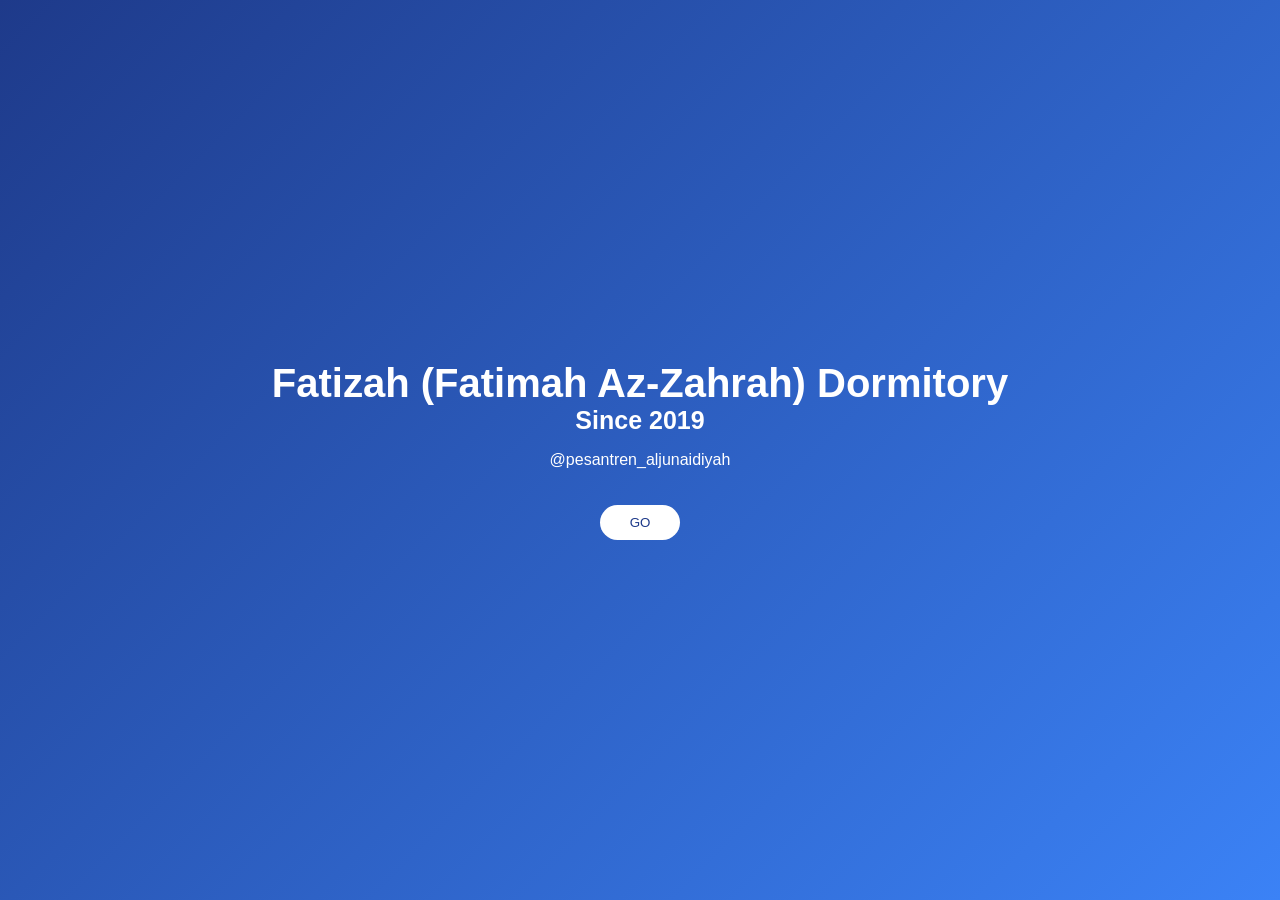
<file: index.html>
<!DOCTYPE html>
<html lang="id">
<head>
  <meta charset="UTF-8">
  <title>Fatizah 26</title>
  <link rel="stylesheet" href="style.css">
</head>
<body>

<div class="welcome">
  <h1>Fatizah (Fatimah Az-Zahrah) Dormitory</h1>
  <h2>Since 2019</h2>
  <p class=>@pesantren_aljunaidiyah</p>
  <button onclick="window.location.href='main.html'">GO</button>
</div>

</body>
</html>
</file>
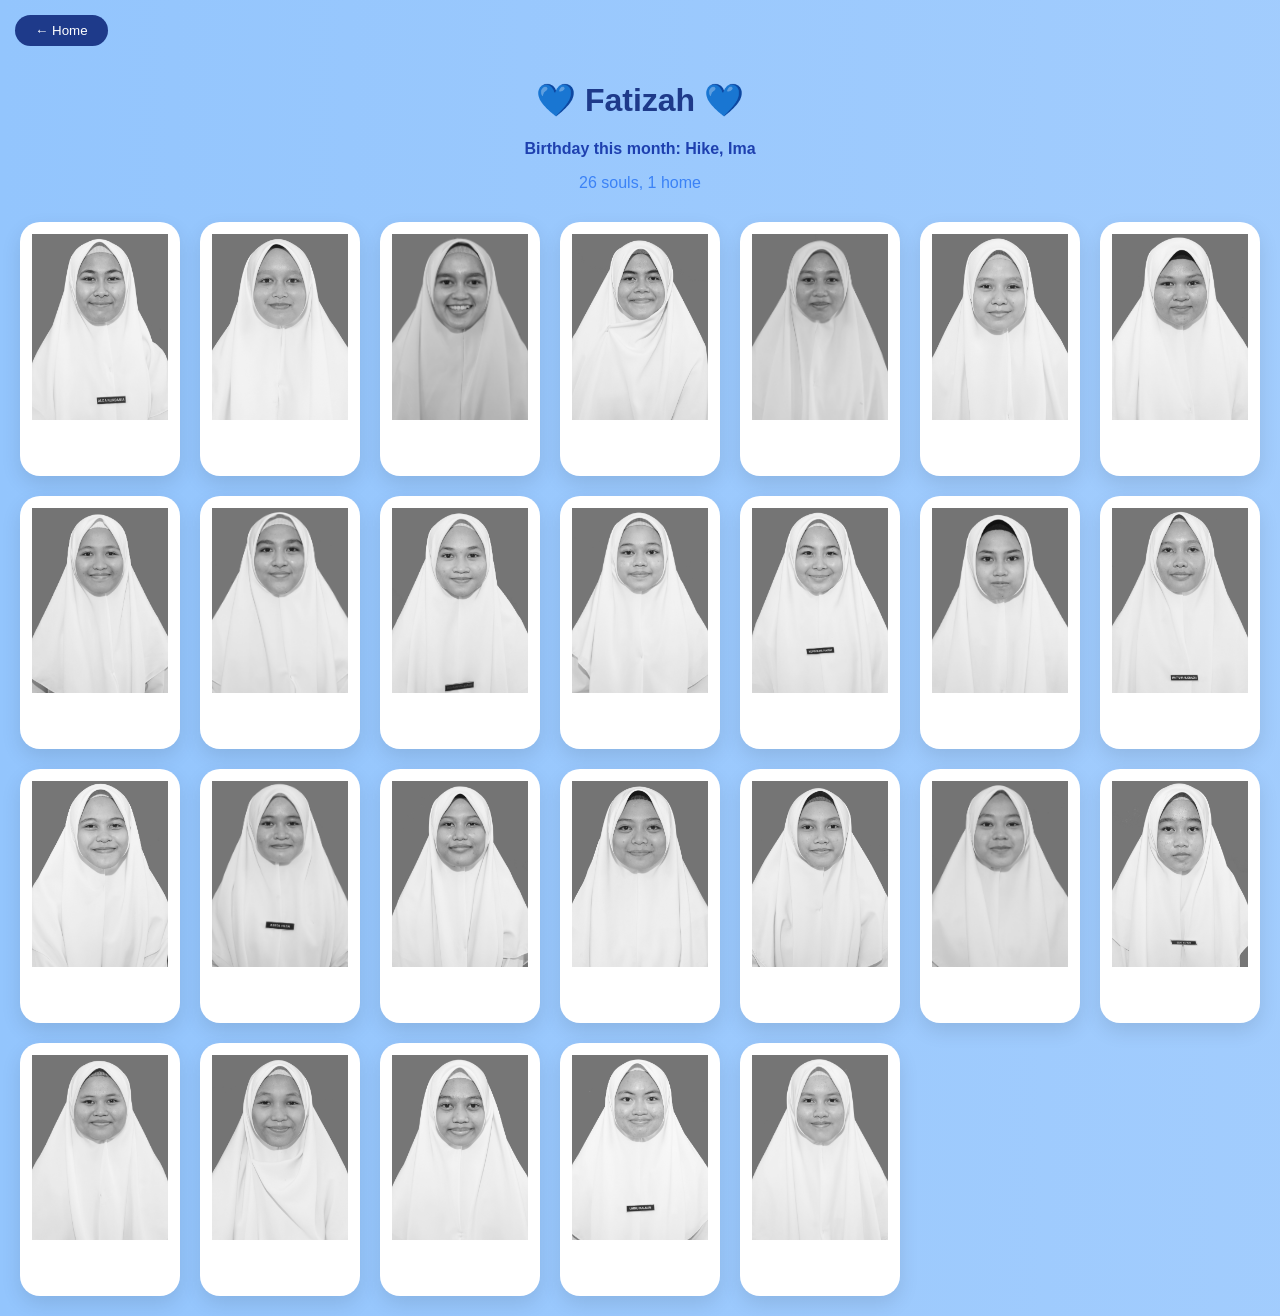
<file: main.html>
<!DOCTYPE html>
<html lang="id">
<head>
  <meta charset="UTF-8">
  <title>Fatizah's Members</title>
  <link rel="stylesheet" href="style.css">
</head>
<body>

<button onclick="window.location.href='index.html'" class="btn-home">← Home</button>

<h1 class="title">💙 Fatizah 💙</h1>
<div id="ultah" class="ultah"></div>

<p class="subtitle">26 souls, 1 home</p>

<div id="container"></div>

<!-- MODAL -->
<div id="modal" class="modal">
  <div class="modal-content" id="modalContent"></div>
</div>

<script src="script.js"></script>
</body>
</html>
</file>
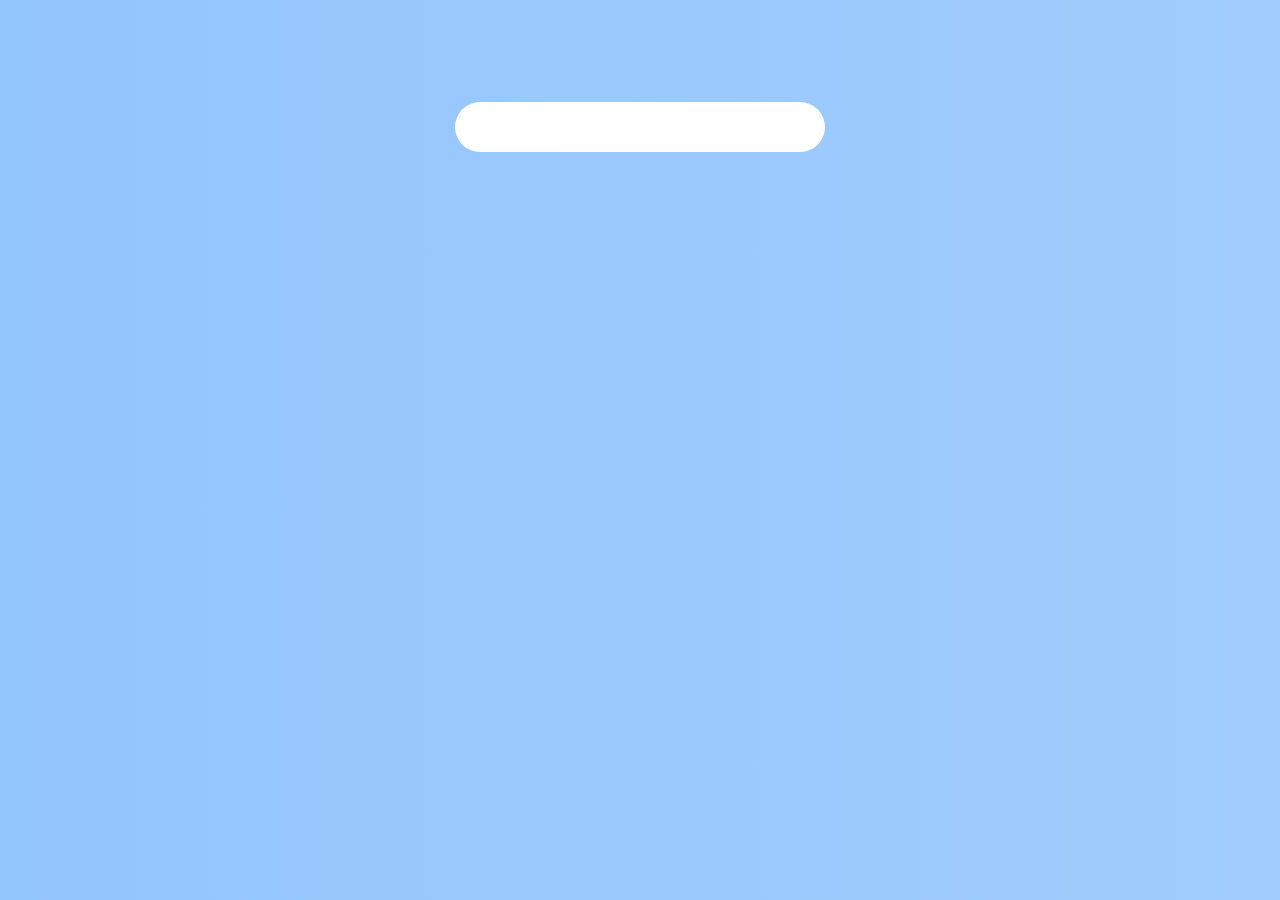
<file: profile.html>
<!DOCTYPE html>
<html lang="id">
<head>
  <meta charset="UTF-8">
  <title>Profil</title>
  <link rel="stylesheet" href="style.css">
</head>
<body>

<div class="modal-content" id="profileContent"></div>

<script>
const data = JSON.parse(localStorage.getItem("profil"));

function getHari(tgl) {
  const hari = ["Minggu","Senin","Selasa","Rabu","Kamis","Jumat","Sabtu"];
  const [d,m,y] = tgl.split("-");
  return hari[new Date(`${y}-${m}-${d}`).getDay()];
}

function getTanggalLengkap(tgl) {
  const bulan = ["Januari","Februari","Maret","April","Mei","Juni","Juli","Agustus","September","Oktober","November","Desember"];
  const [d,m,y] = tgl.split("-");
  return `${d} ${bulan[m-1]} ${y}`;
}

function getUmur(tgl) {
  const [d,m,y] = tgl.split("-");
  const b = new Date(`${y}-${m}-${d}`);
  const t = new Date();
  let u = t.getFullYear() - b.getFullYear();
  if (t < new Date(t.getFullYear(), m-1, d)) u--;
  return u;
}

document.getElementById("profileContent").innerHTML = `
  <img src="${data.foto}" class="profile-img">
  <h2>${data.nama_lengkap}</h2>
  <p>${getHari(data.tanggal_lahir)}, ${getTanggalLengkap(data.tanggal_lahir)}</p>
  <p>${getUmur(data.tanggal_lahir)} tahun</p>
  <p><b>${data.kelas}</b></p>
  <p class="quote">"${data.quote}"</p>

  <br>
  <button onclick="window.history.back()">← Kembali</button>
`;
</script>

</body>
</html>
</file>
<file: style.css>
body {
  font-family: 'Poppins', sans-serif;
  margin: 0;
  background: linear-gradient(270deg, #dbeafe, #bfdbfe, #93c5fd);
  background-size: 600% 600%;
  animation: gradientMove 12s ease infinite;
}

/* BACKGROUND GERAK */
@keyframes gradientMove {
  0% {background-position: 0%}
  50% {background-position: 100%}
  100% {background-position: 0%}
}

/* WELCOME */
.welcome {
  height: 100vh;
  display: flex;
  flex-direction: column;
  justify-content: center;
  align-items: center;
  color: white;
  background: linear-gradient(135deg, #1e3a8a, #3b82f6);
  text-align: center;
}

.welcome h1 {
  font-size: 40px;
  margin: 0;
}

.welcome h2 {
  font-size: 25px;
  margin: 0;
}

.welcome button {
  margin-top: 20px;
  padding: 10px 30px;
  border-radius: 25px;
  border: none;
  background: white;
  color: #1e3a8a;
  cursor: pointer;
  transition: 0.3s;
}

.welcome button:hover {
  transform: scale(1.05);
}

/* HEADER */
.title {
  text-align: center;
  color: #1e3a8a;
  margin-top: 20px;
}

.subtitle {
  text-align: center;
  color: #3b82f6;
  margin-bottom: 10px;
}

.btn-home {
  margin: 15px;
  padding: 8px 20px;
  border-radius: 20px;
  border: none;
  background: #1e3a8a;
  color: white;
  cursor: pointer;
}

/* GRID */
#container {
  display: grid;
  grid-template-columns: repeat(7, 1fr);
  gap: 20px;
  padding: 20px;
}

/* CARD */
.card {
  background: white;
  border-radius: 20px;
  padding: 12px;
  text-align: center;
  cursor: pointer;
  transition: all 0.3s ease;
  box-shadow: 0 8px 20px rgba(0,0,0,0.1);
  overflow: hidden;
}


/* FOTO ZOOM */
.card img {
  width: 100%;
  height: auto;
  transition: 0.3s;
}

.card:hover img {
  transform: scale(1.1);
}

/* NAMA MUNCUL */
.card h3 {
  margin-top: 10px;
  font-size: 14px;
  opacity: 0;
  transform: translateY(10px);
  transition: 0.3s;
}

.card:hover h3 {
  opacity: 1;
  transform: translateY(0);
}

/* MODAL */
.modal {
  display: none;
  position: fixed;
  top: 0;
  left: 0;
  width: 100%;
  height: 100%;
  background: rgba(0,0,0,0.6);
}

.modal-content {
  background: white;
  margin: 8% auto;
  padding: 25px;
  width: 320px;
  border-radius: 25px;
  text-align: center;
  animation: muncul 0.3s ease;
}

/* ANIMASI MODAL */
@keyframes muncul {
  from {transform: scale(0.7); opacity: 0;}
  to {transform: scale(1); opacity: 1;}
}

/* FOTO PROFIL */
.profile-img {
  width: 150px;
  height: 150px;
  border-radius: 50%;
  object-fit: cover;
  object-position: top;
}

/* QUOTE */
.quote {
  font-style: italic;
  color: #3b82f6;
  margin-top: 10px;
}

/* ULTAH */
.ultah {
  text-align: center;
  font-weight: bold;
  color: #1e40af;
}

/* RESPONSIVE */
@media (max-width: 768px) {
  #container {
    grid-template-columns: repeat(3, 1fr);
  }
}
</file>
